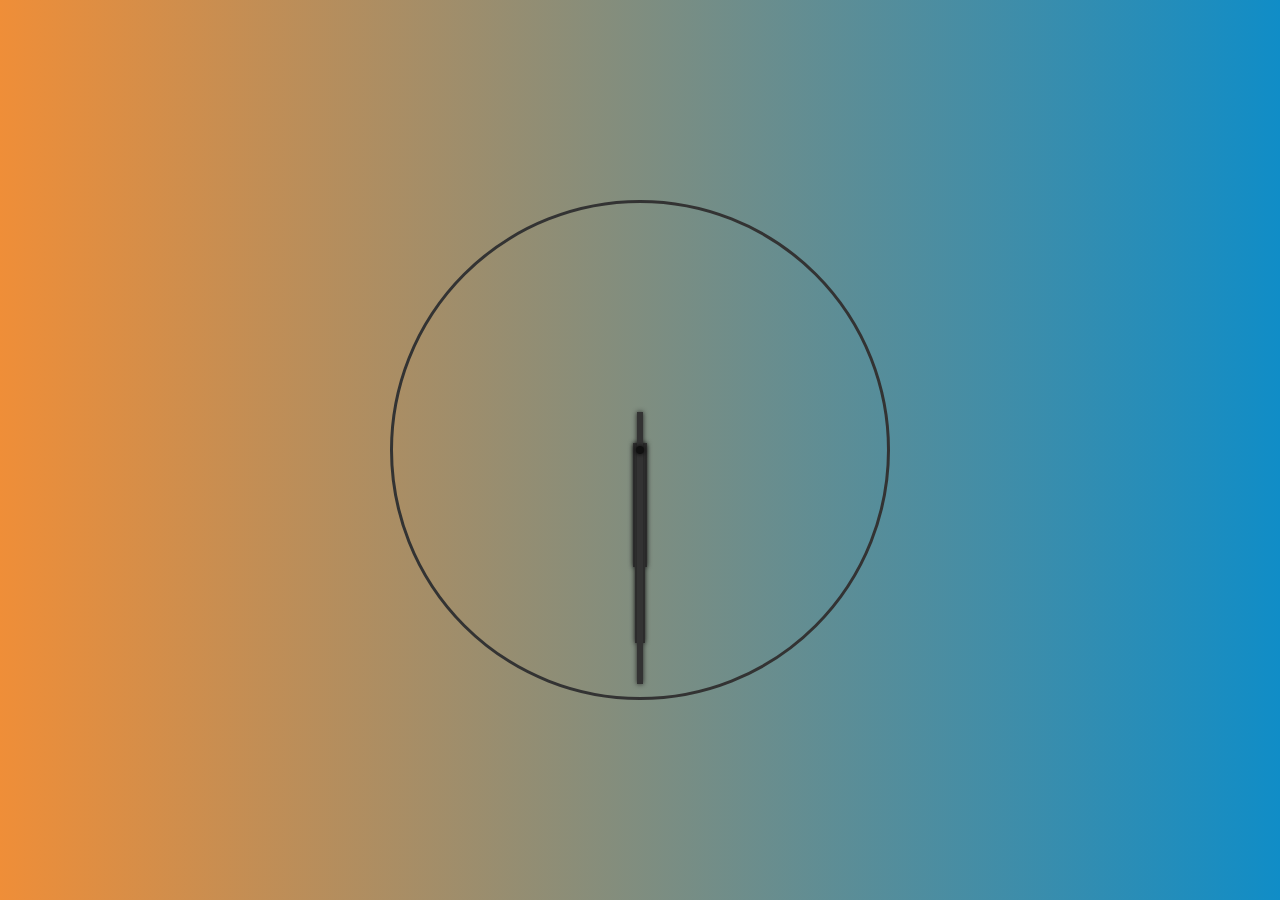
<file: clock/index.html>
<!DOCTYPE html>
<html lang="pl">
<head>
    <meta charset="UTF-8">
    <meta name="viewport" content="width=device-width, initial-scale=1.0">
    <title>Zegar</title>
    <link rel="stylesheet" href="style.css">
</head>
<body>
    <div class="wrapper">
        <div class="clock">
            <div class="hours"></div>
            <div class="minutes"></div>
            <div class="seconds"></div>
            <div class="point"></div>
        </div>
    </div>

    <script src="script.js"></script>
</body>
</html>
</file>
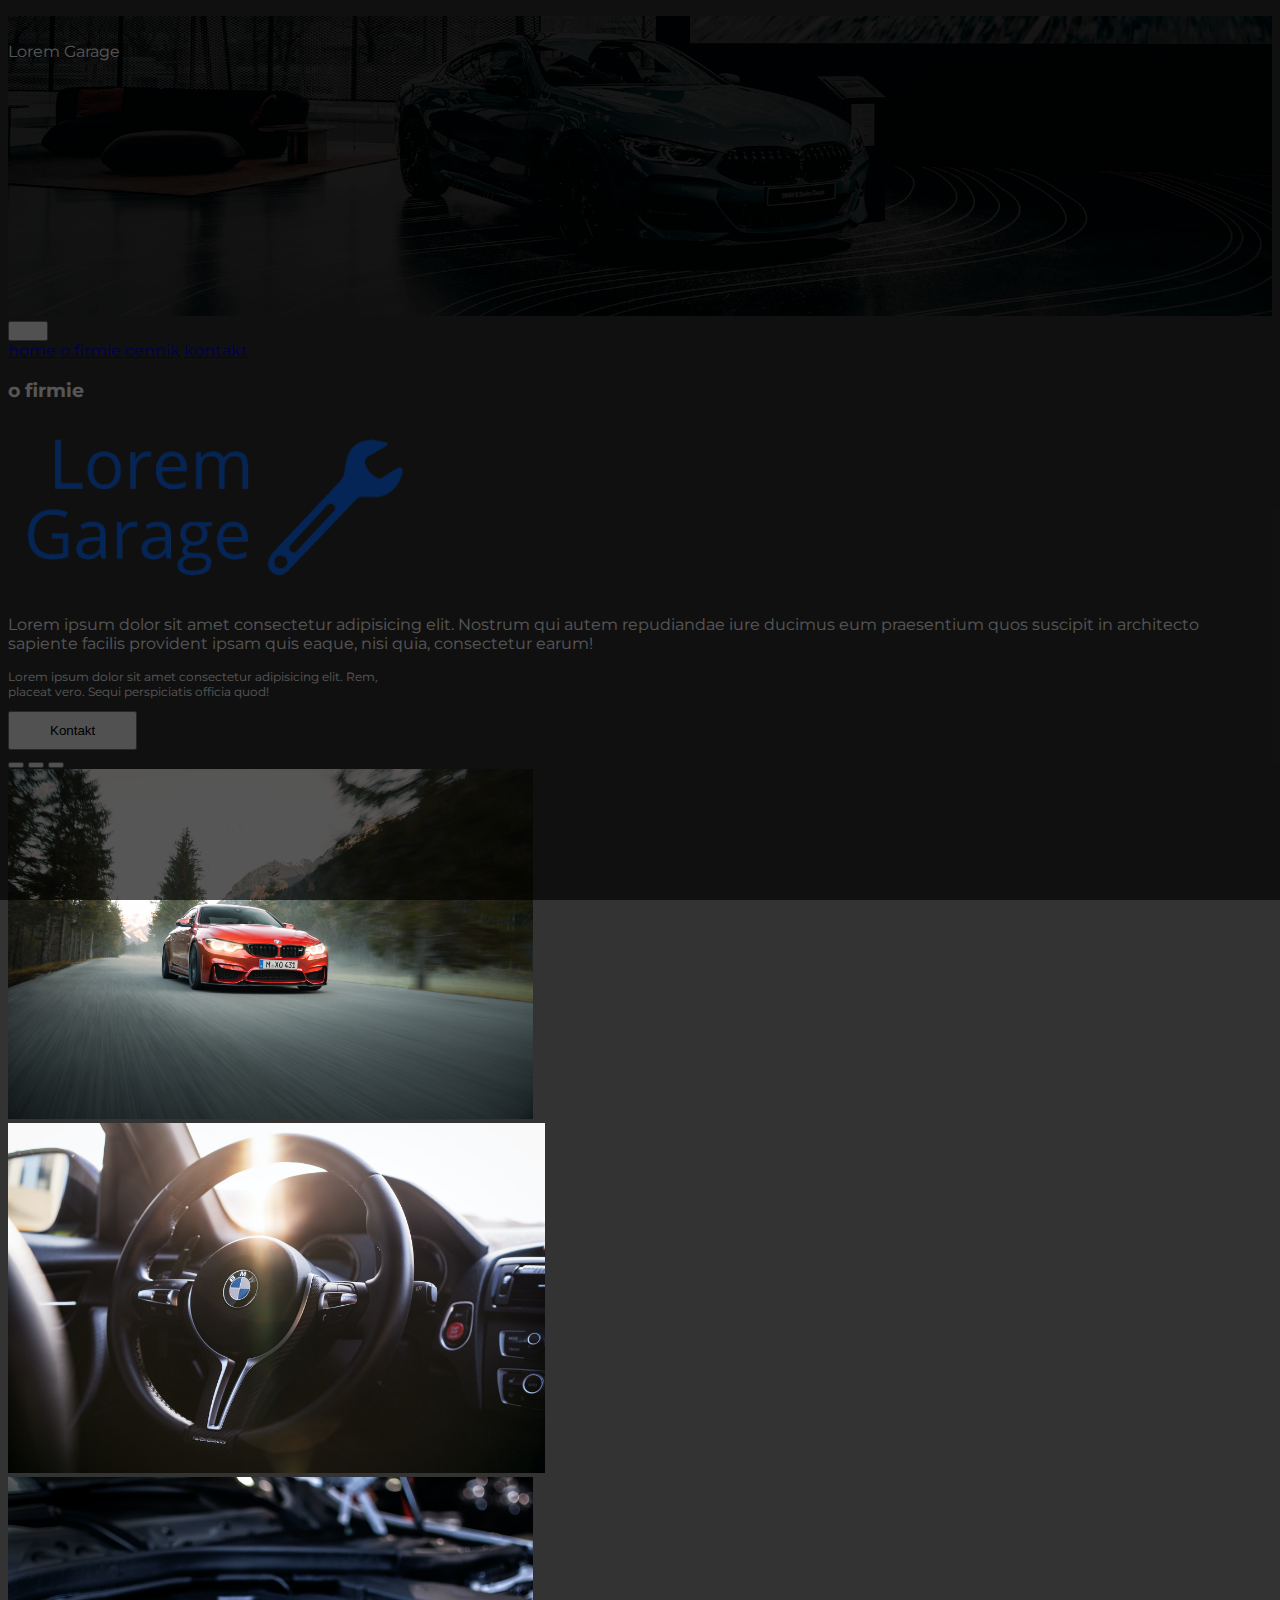
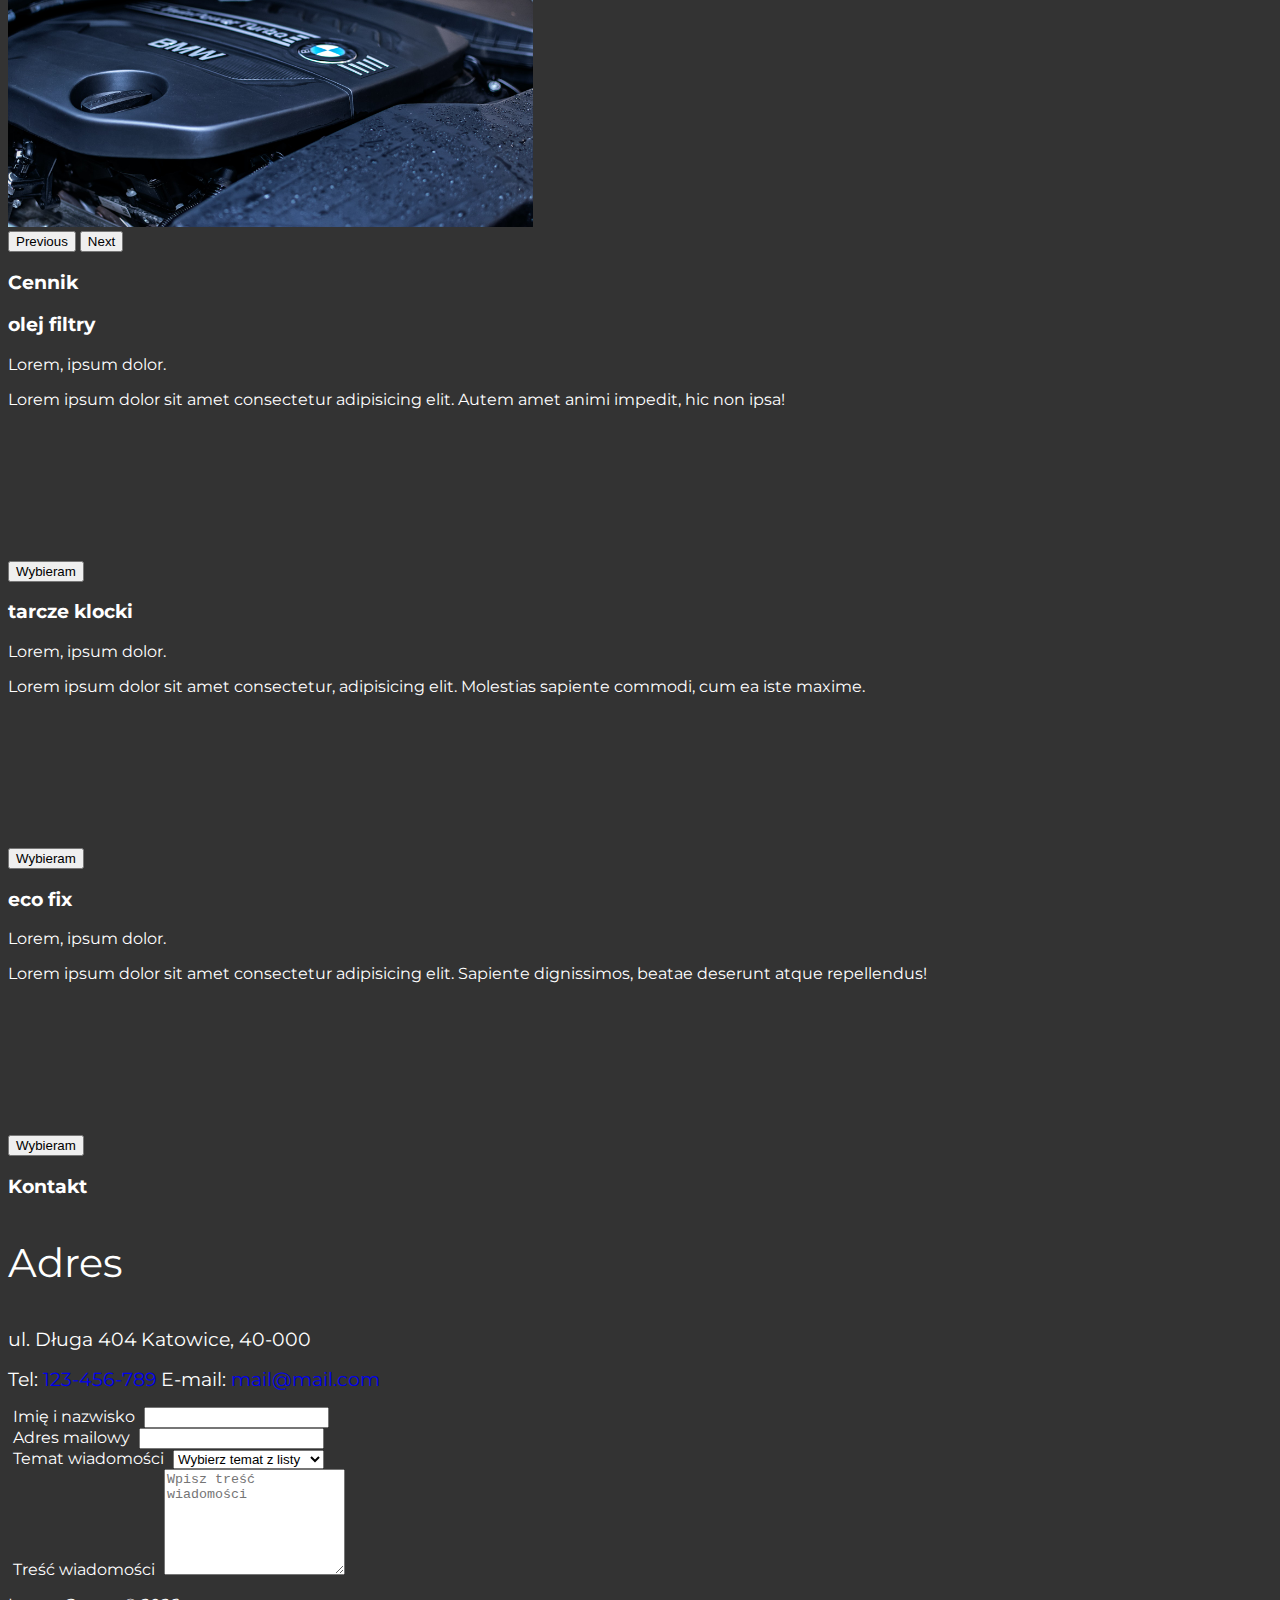
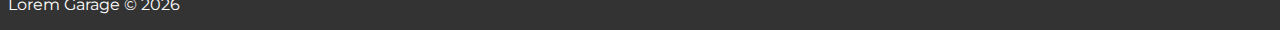
<file: loremGarage/index.html>
<!DOCTYPE html>
<html lang="pl">

<head>
    <meta charset="UTF-8">
    <meta name="viewport" content="width=device-width, initial-scale=1.0">
    <title>Lorem Garage</title>

    <link rel="preconnect" href="https://fonts.googleapis.com">
    <link rel="preconnect" href="https://fonts.gstatic.com" crossorigin>
    <link href="https://fonts.googleapis.com/css2?family=Montserrat:wght@400;700&display=swap" rel="stylesheet">

    <link rel="stylesheet" href="https://cdnjs.cloudflare.com/ajax/libs/font-awesome/6.4.0/css/all.min.css"
        integrity="sha512-iecdLmaskl7CVkqkXNQ/ZH/XLlvWZOJyj7Yy7tcenmpD1ypASozpmT/E0iPtmFIB46ZmdtAc9eNBvH0H/ZpiBw=="
        crossorigin="anonymous" referrerpolicy="no-referrer" />

    <link href="https://cdn.jsdelivr.net/npm/bootstrap@5.3.0/dist/css/bootstrap.min.css" rel="stylesheet"
        integrity="sha384-9ndCyUaIbzAi2FUVXJi0CjmCapSmO7SnpJef0486qhLnuZ2cdeRhO02iuK6FUUVM" crossorigin="anonymous">
    <script src="https://cdn.jsdelivr.net/npm/bootstrap@5.3.0/dist/js/bootstrap.bundle.min.js"
        integrity="sha384-geWF76RCwLtnZ8qwWowPQNguL3RmwHVBC9FhGdlKrxdiJJigb/j/68SIy3Te4Bkz"
        crossorigin="anonymous"></script>

    <link rel="stylesheet" href="./css/style.css">
</head>

<body>
    <header>
        <div class="container hero-box d-flex justify-content-center align-items-center">
            <div class="hero-shadow"></div>
            <div class="hero-text text-light">
                <p class="display-4"> <i class="fa-solid fa-wrench text-primary"></i> Lorem <span
                        class="text-primary">Garage</span></p>
            </div>
        </div>
    </header>

    <div class="container p-0 sticky-top">
        <nav class="navbar navbar-expand-lg sticky-top navbar-dark bg-dark">
            <div class="container mx-lg-5">
                <div></div>
                <button class="navbar-toggler" type="button" data-bs-toggle="collapse"
                    data-bs-target="#navbarNavAltMarkup" aria-controls="navbarNavAltMarkup" aria-expanded="false"
                    aria-label="Toggle navigation">
                    <span class="navbar-toggler-icon"></span>
                </button>
                <div class="collapse navbar-collapse" id="navbarNavAltMarkup">
                    <div class="navbar-nav text-uppercase fw-bold nav-fill w-100">
                        <a class="nav-link active" aria-current="page" href="#">home</a>
                        <a class="nav-link" href="#aboutus">o firmie</a>
                        <a class="nav-link" href="#pricing">cennik</a>
                        <a class="nav-link" href="#contact">kontakt</a>
                    </div>
                </div>
            </div>
        </nav>
    </div>


    <main>
        <section id="aboutus">
            <div class="container bg-light text-dark py-4 aboutus">
                <h3 class="text-uppercase pb-2 pb-md-4 display-5 fw-bold text-center text-dark">o firmie</h3>


                <div class="row mb-5">
                    <div class="col-md-4 mb-3 mb-md-0 d-flex justify-content-center align-items-center">
                        <img src="./img/logo.png" alt="Logo firmy" class="img-fluid company-logo p3 bg-light">
                    </div>
                    <div class="col-md-8 px-4 px-md-3 pe-lg-5 d-flex flex-column justify-content-evenly">

                        <p class="mb-4">Lorem ipsum dolor sit amet consectetur adipisicing elit. Nostrum qui autem
                            repudiandae
                            iure
                            ducimus eum praesentium quos suscipit in architecto sapiente facilis provident ipsam
                            quis
                            eaque, nisi quia, consectetur earum!</p>
                        <div class="d-flex flex-column flex-sm-row justify-content-between align-items-center">
                            <p class="text-muted aboutus-muted-text">Lorem ipsum dolor sit amet consectetur
                                adipisicing elit. Rem, placeat vero. Sequi perspiciatis officia quod!</p>
                            <a href="#contact"><button type="button"
                                    class="btn btn-outline-secondary contact-btn mx-3 mt-3 mt-sm-0">Kontakt</button></a>
                        </div>

                    </div>
                </div>

                <div class="py-3">
                    <div id="carouselExampleIndicators" class="carousel slide">
                        <div class="carousel-indicators">
                            <button type="button" data-bs-target="#carouselExampleIndicators" data-bs-slide-to="0"
                                class="active" aria-current="true" aria-label="Slide 1"></button>
                            <button type="button" data-bs-target="#carouselExampleIndicators" data-bs-slide-to="1"
                                aria-label="Slide 2"></button>
                            <button type="button" data-bs-target="#carouselExampleIndicators" data-bs-slide-to="2"
                                aria-label="Slide 3"></button>
                        </div>
                        <div class="carousel-inner">
                            <div class="carousel-item active">
                                <img src="./img/carousel/c1-l.jpg" class="d-block w-100" alt="...">
                            </div>
                            <div class="carousel-item">
                                <img src="./img/carousel/c2-l.jpg" class="d-block w-100" alt="...">
                            </div>
                            <div class="carousel-item">
                                <img src="./img/carousel/c3-l.jpg" class="d-block w-100" alt="...">
                            </div>
                        </div>
                        <button class="carousel-control-prev" type="button" data-bs-target="#carouselExampleIndicators"
                            data-bs-slide="prev">
                            <span class="carousel-control-prev-icon" aria-hidden="true"></span>
                            <span class="visually-hidden">Previous</span>
                        </button>
                        <button class="carousel-control-next" type="button" data-bs-target="#carouselExampleIndicators"
                            data-bs-slide="next">
                            <span class="carousel-control-next-icon" aria-hidden="true"></span>
                            <span class="visually-hidden">Next</span>
                        </button>
                    </div>
                </div>
            </div>
        </section>

        <section id="pricing">
            <div class="container bg-dark text-light py-4 pb-5 py-xxl-5 pricing">
                <h3 class="text-uppercase pb-2 pb-md-4 mb-4 pb-xxl-5 display-5 fw-bold text-center">Cennik</h3>

                <div class="row row-cols-1 row-cols-md-2 row-cols-lg-3 g-4 justify-content-center">

                    <div class="col my-4">
                        <div class="card h-100 mx-auto mb-4">
                            <div class="card-body text-center">
                                <h3 class="card-title text-uppercase fw-bold py-3">olej filtry</h3>
                                <p class="card-text">Lorem, ipsum dolor.</p>
                                <p class="border-bottom border-secondary"></p>
                                <p class="card-text">Lorem ipsum dolor sit amet consectetur adipisicing elit. Autem amet
                                    animi impedit, hic non ipsa!</p>
                                <p class="icon"><i class="fas fa-oil-can"></i></p>
                                <button type="button"
                                    class="btn btn-outline-primary text-uppercase fw-bold py-3 px-4">Wybieram</button>
                            </div>
                        </div>
                    </div>

                    <div class="col my-4">
                        <div class="card h-100 mx-auto mb-4">
                            <div class="card-body text-center">
                                <h3 class="card-title text-uppercase fw-bold py-3">tarcze klocki</h3>
                                <p class="card-text">Lorem, ipsum dolor.</p>
                                <p class="border-bottom border-secondary"></p>
                                <p class="card-text">Lorem ipsum dolor sit amet consectetur, adipisicing elit. Molestias
                                    sapiente commodi, cum ea iste maxime.</p>
                                <p class="icon"><i class="fas fa-gear"></i></p>
                                <button type="button"
                                    class="btn btn-outline-primary text-uppercase fw-bold py-3 px-4">Wybieram</button>
                            </div>
                        </div>
                    </div>

                    <div class="col my-4">
                        <div class="card h-100 mx-auto mb-4">
                            <div class="card-body text-center">
                                <h3 class="card-title text-uppercase fw-bold py-3">eco fix</h3>
                                <p class="card-text">Lorem, ipsum dolor.</p>
                                <p class="border-bottom border-secondary"></p>
                                <p class="card-text">Lorem ipsum dolor sit amet consectetur adipisicing elit. Sapiente
                                    dignissimos, beatae deserunt atque repellendus!</p>
                                <p class="icon"><i class="fas fa-leaf"></i></p>
                                <button type="button"
                                    class="btn btn-outline-primary text-uppercase fw-bold py-3 px-4">Wybieram</button>
                            </div>
                        </div>
                    </div>
                </div>

            </div>

        </section>
        <section id="contact">
            <div class="container bg-light text-dark py-4 px-5 pb-5 py-xxl-5 contact">
                <h3 class="text-uppercase pb-2 pb-md-4 mb-4 pb-xxl-5 display-5 fw-bold text-center">Kontakt</h3>
                <div class="d-lg-flex">
                    <div class="adress-box col-lg-3 border border-dark p-4 m-1 rounded-1">
                        <div class="adress d-flex justify-content-around align-items-center flex-column text-center">
                            <p class="text-uppercase fw-bold adress-header">Adres</p>
                            <p class="d-flex flex-column">
                                <span>ul. Długa 404</span>
                                <span>Katowice, 40-000</span>
                            </p>
                            <p class="d-flex flex-column">
                                <span>Tel: <a class="contact-link " href="tel:+123456789">123-456-789</a></span>
                                <span>E-mail: <a class="contact-link "
                                        href="mailto:mail@mail.com">mail@mail.com</a></span>
                            </p>
                        </div>
                    </div>
                    <div class="col-lg-9 border border-dark p-4 m-1 rounded-1 d-none d-md-block">
                        <form class="form">
                            <div class="row">
                                <div class="col-lg-6 mb-3">
                                    <label for="name-input" class="form-label">Imię i nazwisko</label>
                                    <input type="text" class="form-control" id="name-input">
                                </div>
                                <div class=" col-lg-6 mb-3">
                                    <label for="email-input" class="form-label">Adres mailowy</label>
                                    <input type="email" class="form-control" id="email-input">
                                </div>
                            </div>
                            <div class="mb-3">
                                <label for="select-input">Temat wiadomości</label>
                                <select class="form-select" id="select-input">
                                    <option selected disabled>Wybierz temat z listy</option>
                                    <option value="1">Pytanie dot. usług</option>
                                    <option value="2">Wycena indywidualna</option>
                                    <option value="3">Reklamacje</option>
                                </select>
                            </div>
                            <div class="mb-3">
                                <label for="textarea-input">Treść wiadomości</label>
                                <textarea class="form-control text-area" placeholder="Wpisz treść wiadomości"
                                    id="textarea-input"></textarea>
                            </div>
                        </form>
                    </div>
                </div>

            </div>
        </section>
    </main>

    <footer>
        <p class="text-center p-3 m-0"><i class="fa-solid fa-wrench text-primary"></i> Lorem <span
                class="text-primary">Garage </span>&copy; <span class="year-span"></span> </p>
    </footer>

    <script src="./js/main.js"></script>
</body>

</html>
</file>
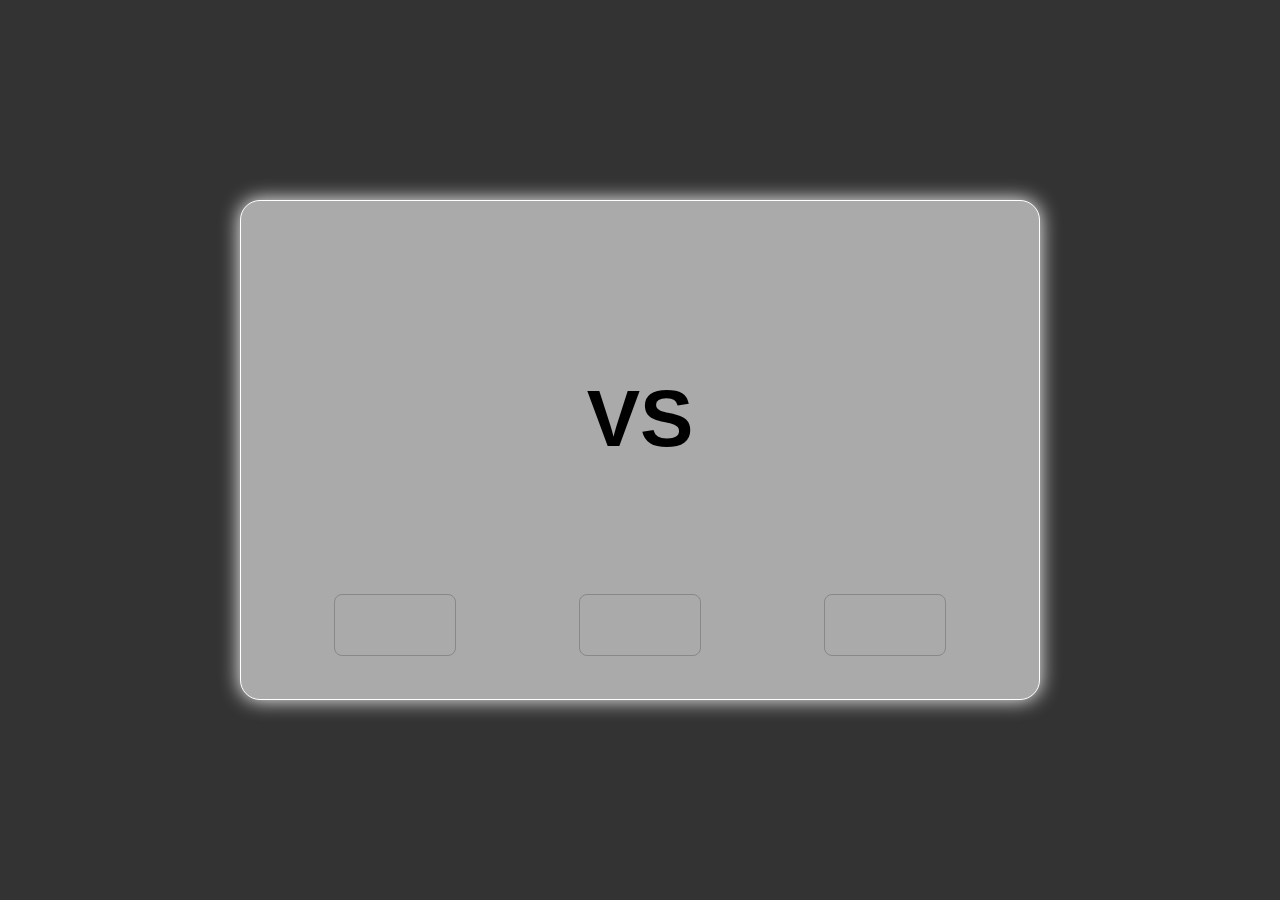
<file: rockPaperScissors/index.html>
<!DOCTYPE html>
<html lang="pl">
<head>
    <meta charset="UTF-8">
    <meta name="viewport" content="width=device-width, initial-scale=1.0">
    <title>Kamień papier nożyce</title>
    <link rel="stylesheet" href="https://cdnjs.cloudflare.com/ajax/libs/font-awesome/6.4.0/css/all.min.css" integrity="sha512-iecdLmaskl7CVkqkXNQ/ZH/XLlvWZOJyj7Yy7tcenmpD1ypASozpmT/E0iPtmFIB46ZmdtAc9eNBvH0H/ZpiBw==" crossorigin="anonymous" referrerpolicy="no-referrer" />
    <link rel="stylesheet" href="style.css">
</head>
<body>
    <div class="result">
        <p class="result-info">Lorem, ipsum dolor.</p>
        <button class="play-again-btn">Zagraj ponownie</button>
    </div>
    <div class="box">
        <div class="choices">
            <div class="your-choice">
                <div class="choice-icon your-icon"><i class="fa-solid fa-plus"></i></div>
                <p class="choice-text your-text"></p>
            </div>
            <div class="vs">
                <p>VS</p>
            </div>
            <div class="oponent-choice">
                <div class="choice-icon oponent-icon"><i class="fa-solid fa-plus"></i></div>
                <p class="choice-text oponent-text"></p>
            </div>
        </div>
        <div class="buttons">
            <button class="btn btn-rock" data-number="1"><i class="fa-regular fa-hand-back-fist"></i></button>
            <button class="btn btn-paper" data-number="2"><i class="fa-regular fa-hand"></i></button>
            <button class="btn btn-scissors" data-number="3"><i class="fa-regular fa-hand-scissors"></i></button>
        </div>
    </div>

    <script src="script.js"></script>
</body>
</html>
</file>
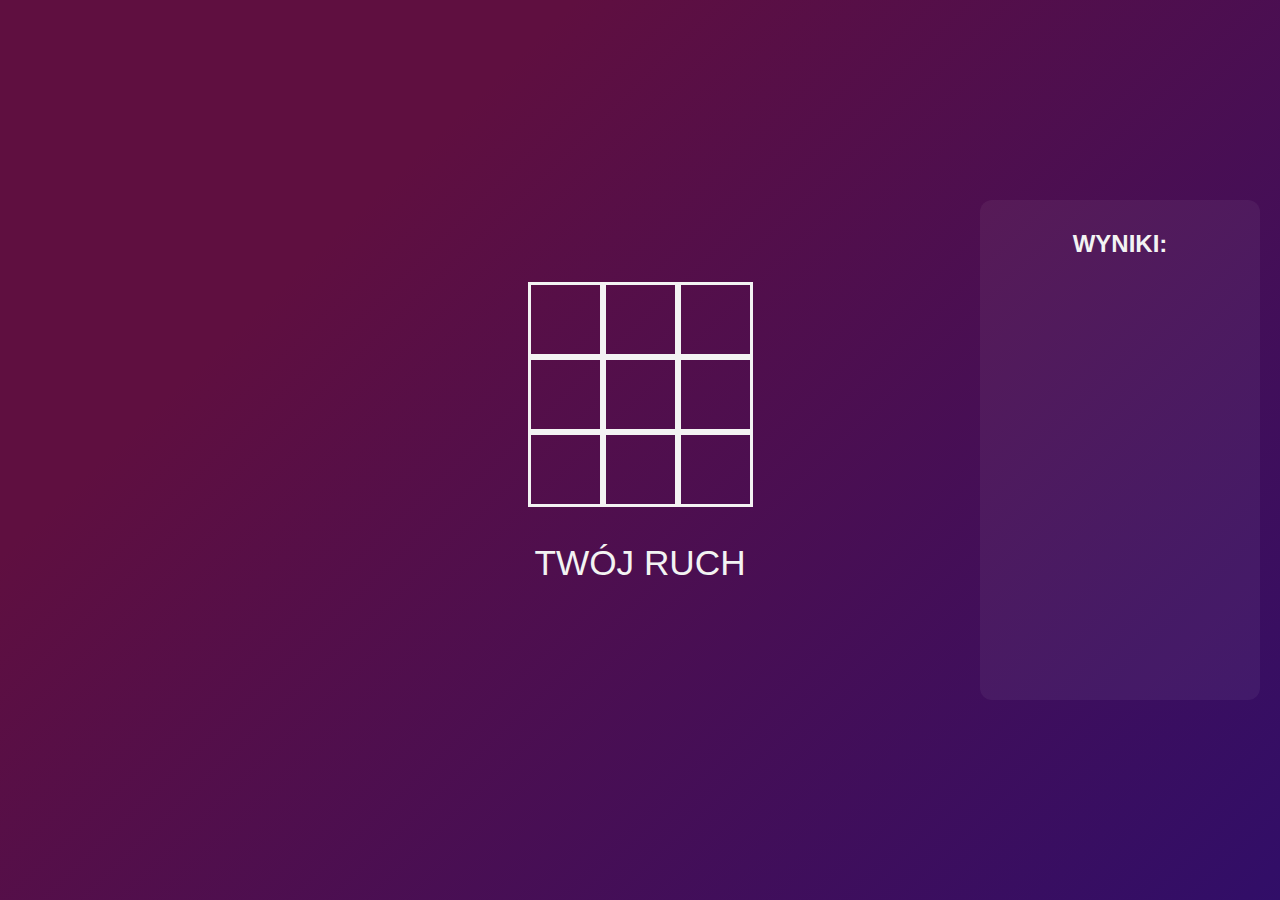
<file: ticTacToe/index.html>
<!DOCTYPE html>
<html lang="pl">
<head>
    <meta charset="UTF-8">
    <meta name="viewport" content="width=device-width, initial-scale=1.0">
    <title>Kółko i krzyżyk</title>
    <link rel="stylesheet" href="https://cdnjs.cloudflare.com/ajax/libs/font-awesome/6.4.2/css/all.min.css" integrity="sha512-z3gLpd7yknf1YoNbCzqRKc4qyor8gaKU1qmn+CShxbuBusANI9QpRohGBreCFkKxLhei6S9CQXFEbbKuqLg0DA==" crossorigin="anonymous" referrerpolicy="no-referrer" />
    <link rel="stylesheet" href="style.css">
</head>
<body>
    <div class="wrapper">
        <button class="btn-restart">Zagraj ponownie</button>
        <div class="game"></div>
        <p class="bottom-text"></p>
        <div class="results">
            <p>Wyniki:</p>
            <ul class="result-list"></ul>
        </div>
    </div>

    <script src="script.js"></script>
</body>
</html>
</file>
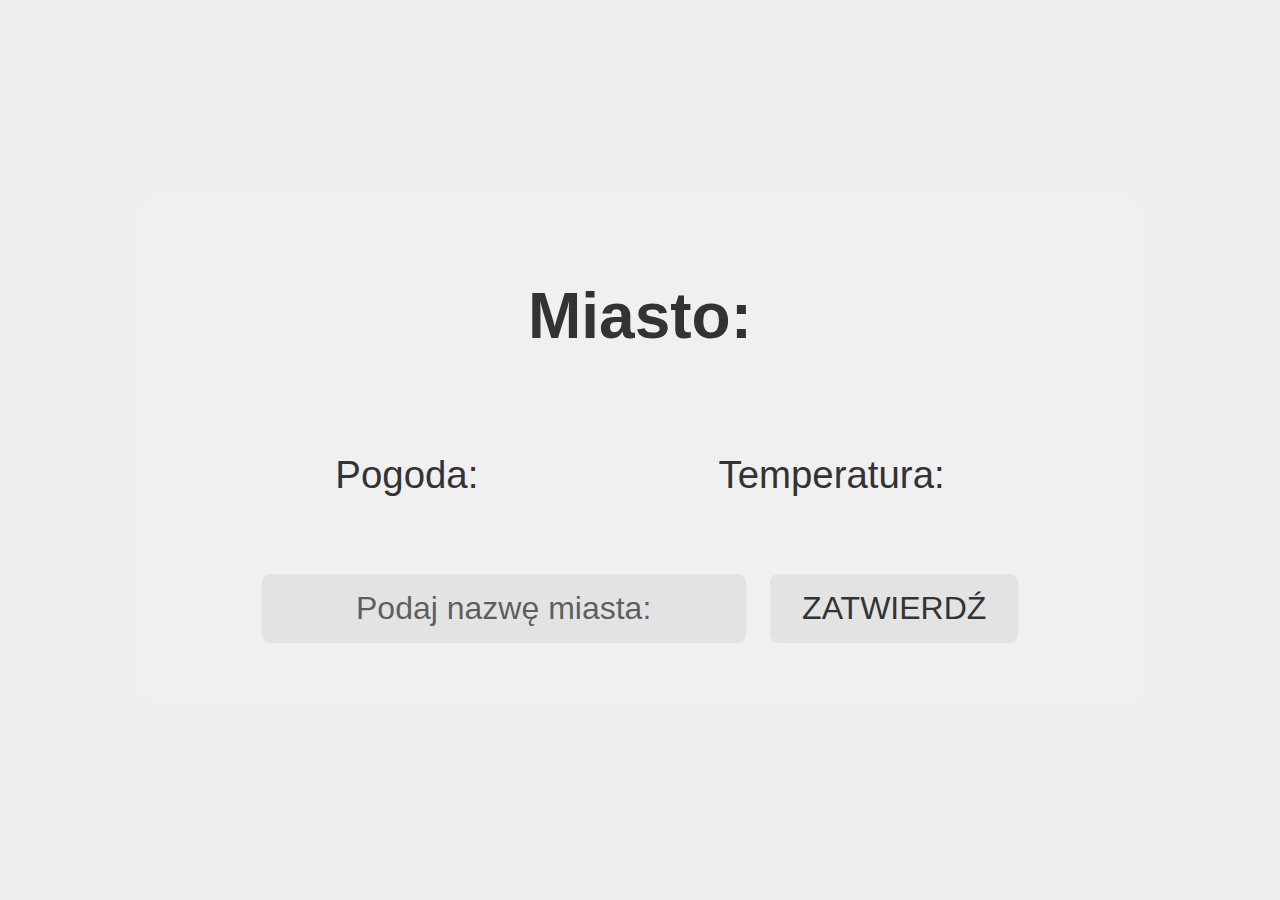
<file: weatherApp/index.html>
<!DOCTYPE html>
<html lang="pl">

<head>
    <meta charset="UTF-8">
    <meta name="viewport" content="width=device-width, initial-scale=1.0">
    <title>Aplikacja pogodowa</title>
    <link rel="stylesheet" href="style.css">
</head>

<body>
    <div class="wrapper">
        <div class="box">
            <h3 class="city">Miasto: </h3>
            <div class="row">
                <p class="weather">Pogoda: </p>
                <p class="temperature">Temperatura: </p>
            </div>
            <div class="button-box">
                <input class="input-city" type="text" placeholder="Podaj nazwę miasta:">
                <button class="submit">Zatwierdź</button>
            </div>
        </div>
    </div>


    <script src="script.js"></script>
</body>

</html>
</file>
<file: clock/style.css>
* {
	box-sizing: border-box;
	padding: 0;
	margin: 0;
}

html {
	scroll-behavior: smooth;
	font-family: Arial, Helvetica, sans-serif;
}

body {
	background: #108dc7; /* fallback for old browsers */
	background: -webkit-linear-gradient(
		to right,
		#ef8e38,
		#108dc7
	); /* Chrome 10-25, Safari 5.1-6 */
	background: linear-gradient(
		to right,
		#ef8e38,
		#108dc7
	); /* W3C, IE 10+/ Edge, Firefox 16+, Chrome 26+, Opera 12+, Safari 7+ */
}

.wrapper {
	display: flex;
	justify-content: center;
	align-items: center;
	height: 100vh;
	width: 80%;
	max-width: 1400px;
	margin: 0 auto;
}

.clock {
	position: relative;
	height: 500px;
	width: 500px;
	border-radius: 50%;
	border: 3px solid #333;
}

.point {
	position: absolute;
	top: 50%;
	left: 50%;
	height: 8px;
	width: 8px;
	border-radius: 50%;
	transform: translate(-50%, -50%);
	background-color: #111;
    box-shadow: 0 0 5px #000;
}

.hours,
.minutes,
.seconds {
	position: absolute;
	top: 50%;
	left: 50%;
	background-color: #333;
	/* border: 1px solid #222; */
    box-shadow: 0 0 5px #222;
	transform-origin: 0px 0px;
}

.hours {
	height: 25%;
	width: 14px;
	transform: translate(-50%, -7px);
}

.minutes {
	height: 40%;
	width: 10px;
	transform: translate(-50%, -5px);
}

.seconds {
	height: 55%;
	width: 6px;
	transform: translate(-50%, -38px);
}
</file>
<file: loremGarage/css/style.css>
html {
  box-sizing: border-box;
  margin: 0;
  padding: 0;
}

body {
  background-color: #333;
  font-family: "Montserrat", sans-serif;
  color: #fff;
}

[id] {
  scroll-margin-top: 56px;
}

.hero-box {
  position: relative;
  height: 180px;
  background-image: url(../img/hero-big.jpg);
  background-size: cover;
  background-position: 0 80%;
  z-index: 0;
}

.hero-shadow {
  position: absolute;
  top: 0;
  left: 0;
  height: 100%;
  width: 100%;
  background: rgba(0, 0, 0, 0.7);
  z-index: -1;
}

.hero-text i {
  font-size: 42px;
}

.navbar .navbar-toggler {
  padding: 8px 18px;
}

.aboutus .company-logo {
  height: 175px;
}
.aboutus .contact-btn {
  padding: 10px 40px;
}
.aboutus .aboutus-muted-text {
  font-size: 12px;
  max-width: 400px;
}
.aboutus .carousel-item img {
  height: 180px;
  -o-object-fit: cover;
     object-fit: cover;
}
.aboutus .carousel-item:before {
  background-color: rgba(0, 0, 0, 0.3);
  position: absolute;
  top: 0;
  left: 0;
  width: 100%;
  height: 100%;
  content: "";
}

.pricing p.icon {
  font-size: 60px;
  padding: 16px;
}
.pricing .card {
  width: 80%;
  transition: scale 0.3s;
}
.pricing .card:hover {
  scale: 1.1;
}
.pricing .button {
  padding: 10px;
}

.contact .adress-box .adress {
  height: 100%;
  max-height: 300px;
  width: 100%;
}
.contact .adress-box .adress .adress-header {
  font-size: 2.5rem;
}
.contact .adress-box .adress .contact-link {
  text-decoration: none;
}
.contact .adress-box .adress span {
  font-size: 1.2rem;
}
.contact .form .text-area {
  min-height: 100px;
  max-height: 300px;
}
.contact form label {
  margin: 5px;
}

@media (min-width: 768px) {
  .aboutus .carousel-item img {
    height: 300px;
  }
  .hero-box {
    height: 300px;
  }
}
@media (min-width: 992px) {
  [id] {
    scroll-margin-top: 69px;
  }
  .aboutus .carousel-item img {
    height: 350px;
  }
}
@media (min-width: 1400px) {
  .aboutus .company-logo {
    height: 230px;
  }
}/*# sourceMappingURL=style.css.map */
</file>
<file: rockPaperScissors/style.css>
* {
	box-sizing: border-box;
	margin: 0;
	padding: 0;
}

body {
	font-family: Arial, Helvetica, sans-serif;
	background-color: #333;
}

.result {
	position: relative;
	height: 100vh;
	width: 100vw;
	/* background-color: royalblue; */
	z-index: 100;
    transform: translateY(-100%);
    transition: 0.7s;
}

.result-show {
    transform: translateY(0);
}

.result-info {
	position: absolute;
	top: 40%;
	left: 50%;
	transform: translate(-50%, -50%);
    font-size: 5rem;
}

.play-again-btn {
    position: absolute;
    bottom: 10%;
	left: 50%;
	transform: translate(-50%, -50%);
	padding: 50px 100px;
    font-size: 2rem;
    text-transform: uppercase;
    background: none;
    background-color: rgb(255, 255, 255, 0.3);
    border: none;
	border-radius: 8px;
	cursor: pointer;
	transition: 0.3s;
}

.play-again-btn:hover {
    background-color: rgb(255, 255, 255, 0.7);
}

.box {
	position: absolute;
	display: flex;
	justify-content: center;
	align-items: center;
	flex-direction: column;
	top: 50vh;
	left: 50vw;
	height: 500px;
	width: 800px;
	transform: translate(-50%, -50%);
	background-color: #aaa;
	border: 1px solid #fff;
	border-radius: 20px;
	box-shadow: 0 0 20px #fff;
}

.choices {
	display: flex;
	justify-content: space-evenly;
	align-items: center;
	width: 100%;
}

.your-choice,
.oponent-choice {
	display: flex;
	justify-content: center;
	align-items: center;
	flex-direction: column;
	height: 350px;
	width: 250px;
	/* border: 1px solid black; */
}

.choice-icon {
	font-size: 8rem;
	margin: 20px;
}

.choice-text {
	font-size: 3.5rem;
	text-transform: uppercase;
	/* font-weight: light; */
}

.vs {
	font-size: 5rem;
	font-weight: bold;
}

.buttons {
	display: flex;
	justify-content: space-evenly;
	align-items: center;
	width: 100%;
	/* border: 1px solid black; */
}

.btn {
	font-size: 2.5rem;
	background: none;
	border: none;
	padding: 30px 60px;
	margin: 0 30px;
	cursor: pointer;
	/* background-color: #aaa; */
	border: 1px solid #888;
	border-radius: 8px;
	transition: 0.3s;
}

.btn:hover {
	background-color: #888;
}
</file>
<file: ticTacToe/style.css>
* {
	box-sizing: border-box;
	margin: 0;
	padding: 0;
}

body {
	font-family: Arial, Helvetica, sans-serif;
	font-size: 62.5%;
	background-color: #310e68;
	background-image: linear-gradient(316deg, #310e68 0%, #5f0f40 74%);
	color: #f3f3f3;
}

.wrapper {
	display: flex;
	justify-content: center;
	align-items: center;
	flex-direction: column;
	max-width: 1400px;
	height: 100vh;
	margin: 0 auto;
}

.game {
	display: flex;
	justify-content: center;
	align-items: center;
	flex-wrap: wrap;
}

.square {
	position: relative;
	height: 75px;
	width: 75px;
	border: 3px solid #f3f3f3;
	display: inline-block;
	cursor: pointer;
}

.break {
	flex-basis: 100%;
	height: 0;
}

i {
	position: absolute;
	left: 50%;
	top: 50%;
	transform: translate(-50%, -50%);
	font-size: 3rem;
}

.bottom-text {
	margin: 1em;
	font-size: 2.2rem;
	text-transform: uppercase;
}

.btn-restart {
	position: absolute;
	top: -100px;
	padding: 1em 2em;
	font-size: 1.5rem;
	text-transform: uppercase;
	font-weight: bold;
	background-color: rgba(255, 255, 255, 0.05);
	border: none;
	border-radius: 12px;
	color: #f3f3f3;
	transition: 0.3s;
	cursor: pointer;
}

.btn-restart:hover {
	background-color: rgba(255, 255, 255, 0.1);
}

.results {
	position: absolute;
	height: 500px;
	min-width: 280px;
	width: 20%;
	right: 20px;
	background-color: rgba(255, 255, 255, 0.05);
	border-radius: 12px;
}

.results p {
	text-align: center;
	text-transform: uppercase;
	font-weight: bold;
	padding: 30px;
	font-size: 1.5rem;
}

.results ul {
	list-style: none;
	text-align: center;
	font-size: 1rem;
}

li {
	text-transform: uppercase;
	padding: 10px 0;
}

@media (min-width: 1400px) {
	.square {
		width: 100px;
		height: 100px;
	}
	.bottom-text {
		font-size: 3rem;
	}
	.results {
		position: absolute;
		height: 620px;
		min-width: 310px;
		width: 25%;
	}
	.results p {
		font-size: 2rem;
	}

	.results ul {
		font-size: 1.5rem;
	}

}
</file>
<file: weatherApp/style.css>
* {
	box-sizing: border-box;
	margin: 0;
	padding: 0;
}

body {
	font-family: Arial, Helvetica, sans-serif;
	background-color: #eee;
	color: #333;
}

.wrapper {
	display: flex;
	justify-content: center;
	align-items: center;
	height: 100vh;
}

.box {
	position: relative;
	display: flex;
	justify-content: space-around;
	align-items: center;
	flex-direction: column;
	height: 500px;
	width: 1000px;
	padding: 2em;
	border-radius: 20px;
	box-shadow: 0 0 20px rgba(255, 255, 255, 0.3);
	background-color: rgba(255, 255, 255, 0.15);
}

.row {
	display: flex;
	justify-content: space-evenly;
	flex-direction: row;
	width: 100%;
}

.input-city,
.submit {
	padding: 0.5em 1em;
	margin: 10px;
	color: #333;
	background: none;
	border: none;
	outline: none;
	background-color: rgba(0, 0, 0, 0.05);
	border-radius: 8px;
	font-size: 2rem;
}

.input-city {
	text-align: center;
}

.input-city::placeholder {
	color: rgba(50, 50, 50, 0.75);
}

.submit {
	text-transform: uppercase;
	transition: 0.5s;
}

.submit:hover {
	background-color: rgba(50, 50, 50, 0.75);
    color: #eee;
}

.city {
	padding: 0.5em;
	font-size: 4rem;
    text-transform: capitalize;
}

.weather,
.temperature {
	font-size: 2.4rem;
	padding: 1em 2em;
	text-align: center;
}

.weather {
	text-transform: capitalize;
}

.cold {
	background-color: #40768c;
}

.cool {
    background-color: #2a9d8f;
}

.comfort {
    background-color: #e9c46a;
}

.warm {
	background-color: #f4a261;
}

.hot {
	background-color: #e76f51;
}
</file>
